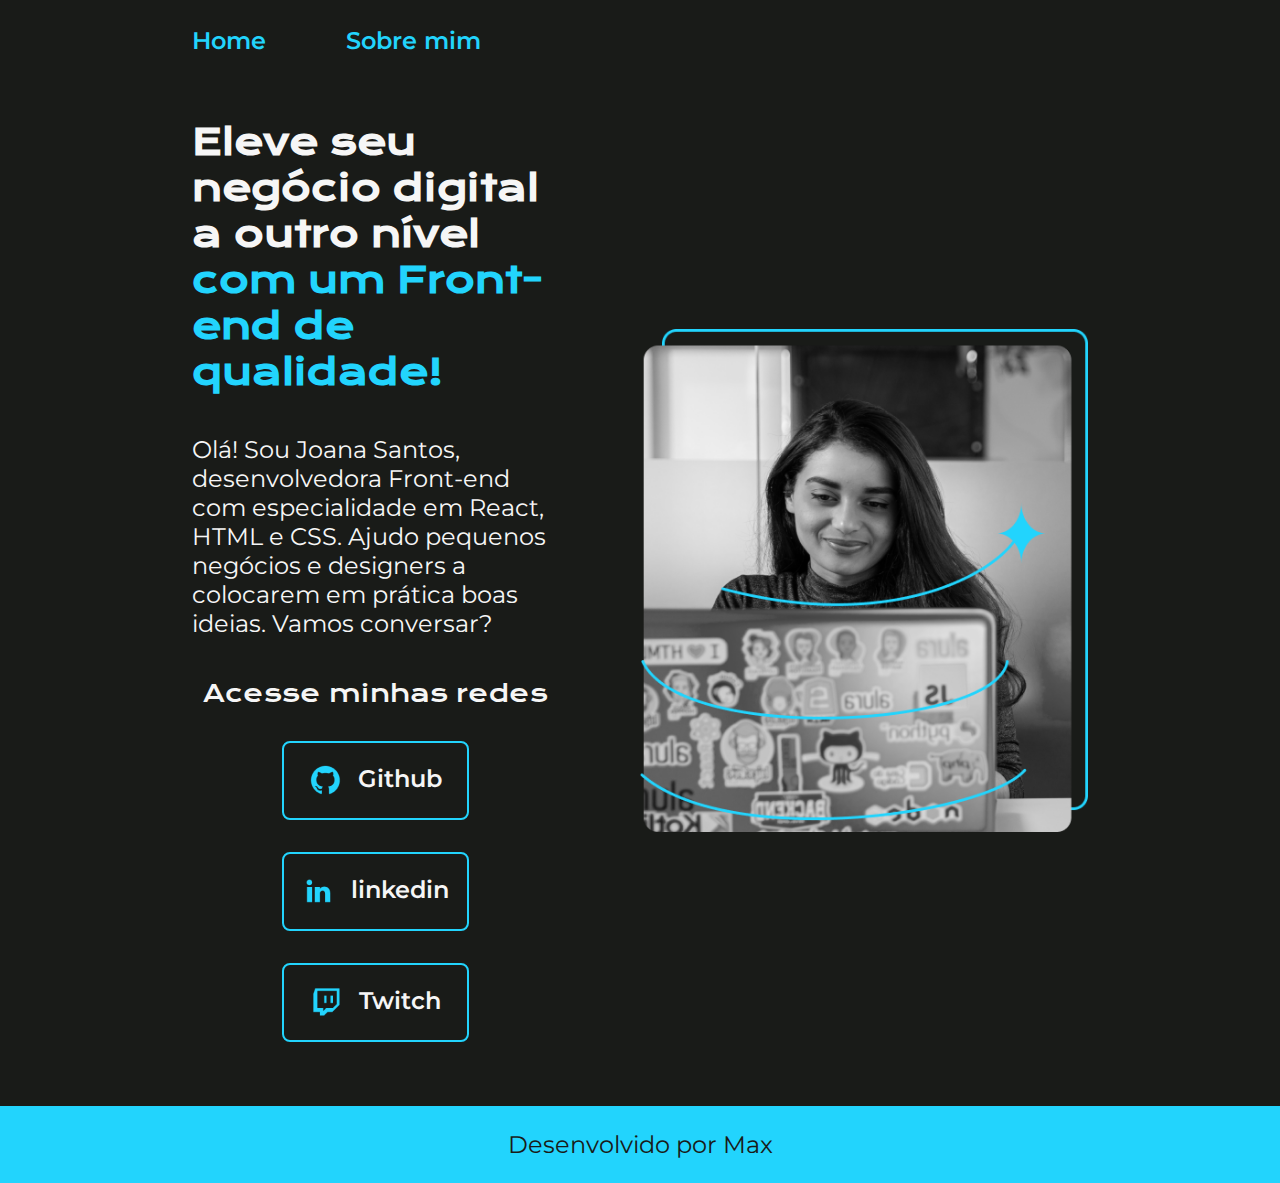
<file: index.html>
<!DOCTYPE html>
<html lang="pt-br">
<head>
    <meta charset="UTF-8">
    <meta http-equiv="X-UA-Compatible" content="IE=edge">
    <meta name="viewport" content="width=device-width, initial-scale=1.0">
    <title>Portifolio da Joanna</title>
    <link rel="stylesheet" href="./Styles/style.css">
</head>
<body>
    <header class="cabecalho">
        <nav class="cabecalho__menu">
            <a class="cabecalho__menu__link" href="index.html">Home</a>
            <a class="cabecalho__menu__link" href="about.html">Sobre mim</a>
        </nav>
    </header>
    <main class="apresentacao">
        <section class="apresentacao__conteudo">
            <h1 class="apresentacao__conteudo__titulo">Eleve seu negócio digital a outro nível<strong 
            class="titulo-destaque"> com um Front-end de qualidade!
            </strong></h1>
            <p class="apresentacao__conteudo__texto">Olá! Sou Joana Santos, desenvolvedora
            Front-end com especialidade em React, HTML e
            CSS. Ajudo pequenos negócios e designers a
            colocarem em prática boas ideias. Vamos
            conversar?</p>
            <div class="apresentacao__links">
                <h2 class="apresentacao__links__subtitulo">Acesse minhas redes</h2>
                <a class="apresentacao__links__navegacao" href="https://github.com">
                    <img src="./assets/github.png">
                    Github
                </a>
                <a class="apresentacao__links__navegacao" href="https://linkedin.com">
                    <img src="./assets/linkedin.png">
                    linkedin
                </a>
                <a class="apresentacao__links__navegacao" href="https://twitch.tv">
                    <img src="./assets/twitch.png">
                    Twitch
                </a>
            </div>
        </section>
        <img class="apresentacao__imagem" src="./assets/imagem.png" alt="Foto da Joana Santos programando">
    </main>
    <footer class="rodape">
        <p>Desenvolvido por Max</p>
    </footer>
</body>

</html>
</file>
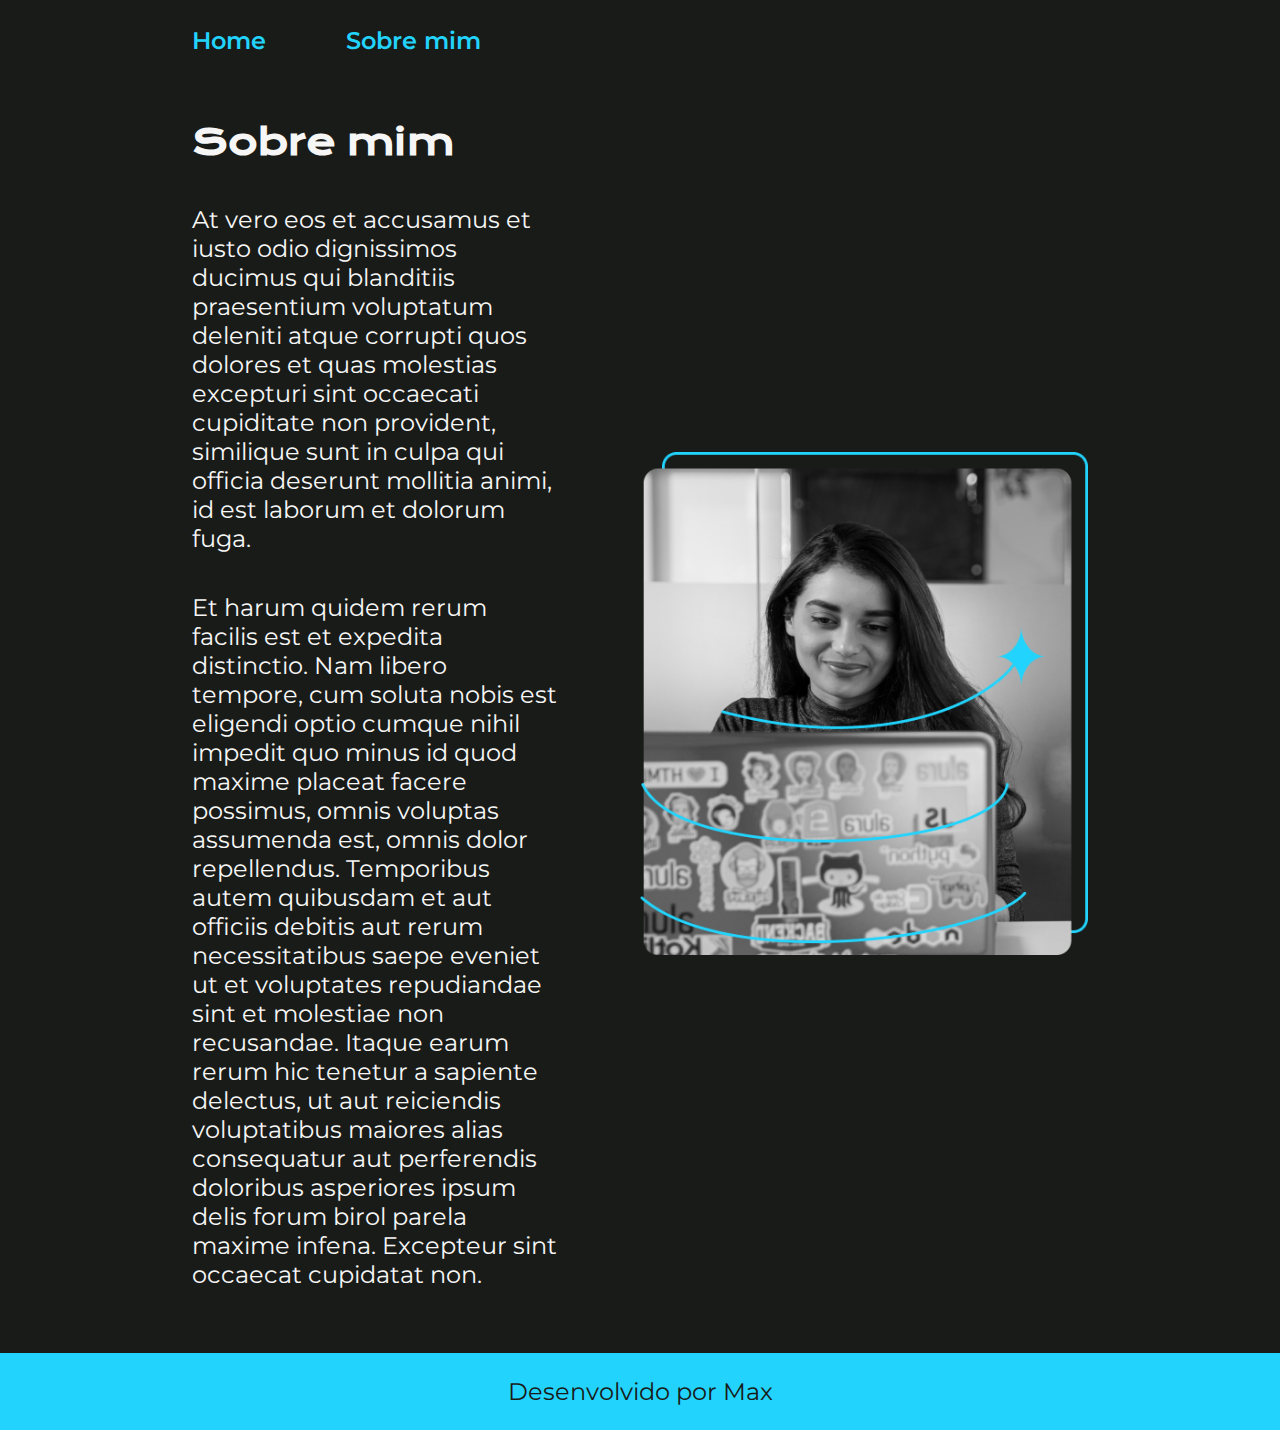
<file: about.html>
<!DOCTYPE html>
<html lang="pt-br">
<head>
    <meta charset="UTF-8">
    <meta name="viewport" content="width=device-width, initial-scale=1.0">
    <title>Sobre mim</title>
    <link rel="stylesheet" href="./Styles/style.css">
</head>
<body>
    <header class="cabecalho">
        <nav class="cabecalho__menu">
            <a class="cabecalho__menu__link" href="index.html">Home</a>
            <a class="cabecalho__menu__link" href="about.html">Sobre mim</a>
        </nav>
    </header>
    <main class="apresentacao">
        <section class="apresentacao__conteudo">
            <h1 class="apresentacao__conteudo__titulo">Sobre mim</h1>
            <p class="apresentacao__conteudo__texto">At vero eos et accusamus et iusto odio dignissimos 
                ducimus qui blanditiis praesentium voluptatum deleniti atque 
                corrupti quos dolores et quas molestias excepturi sint occaecati cupiditate 
                non provident, similique sunt in culpa qui officia deserunt mollitia animi, 
                id est laborum et dolorum fuga.</p>
            <p class="apresentacao__conteudo__texto">Et harum quidem rerum facilis est et expedita distinctio. 
                Nam libero tempore, cum soluta nobis est eligendi optio cumque nihil impedit 
                quo minus id quod maxime placeat facere possimus, omnis voluptas assumenda est, 
                omnis dolor repellendus. Temporibus autem quibusdam et aut officiis debitis aut 
                rerum necessitatibus saepe eveniet ut et voluptates repudiandae sint et molestiae 
                non recusandae. Itaque earum rerum hic tenetur a sapiente delectus, ut aut reiciendis 
                voluptatibus maiores alias consequatur aut perferendis doloribus asperiores ipsum delis 
                forum birol parela maxime infena. Excepteur sint occaecat cupidatat non.</p>
        </section>
        <img class="apresentacao__imagem" src="./assets/imagem.png" alt="Foto da Joana Santos programando">

    </main>
    <footer class="rodape">
        <p>Desenvolvido por Max</p>
    </footer>
</body>
</html>
</file>
<file: Styles/style.css>
@import url('https://fonts.googleapis.com/css2?family=Krona+One&family=Montserrat:wght@400;600&display=swap');

:root {
    --cor-primaria: #191b18;
    --cor-secundaria: #F6F6F6;
    --cor-terciaria: #22D4FD;
    --cor-hove: #272727;

    --fonte-primaria: 'Krona One', sans-serif;
    --fonte-secundaria: 'Montserrat', sans-serif;
}

*{
    margin: 0;
    padding: 0;
}

body{
    box-sizing: border-box;
    background-color: var(--cor-primaria);
    color: var(--cor-secundaria);
}

.cabecalho { 
    padding: 2% 0% 0% 15%;
}

.cabecalho__menu { 
    display: flex;
    gap: 80px;
}

.cabecalho__menu__link {
    font-family: var(--fonte-secundaria);
    font-size: 1.5rem;
    font-weight: 600;
    color: var(--cor-terciaria);
    text-decoration: none;
}

.apresentacao {
    padding: 5% 15%;
    display: flex;
    align-items: center;
    justify-content: space-between;
    gap: 82px;
}

.apresentacao__conteudo{
    width: 50%;
    display: flex;
    flex-direction: column;
    gap: 40px;
}

.apresentacao__conteudo__titulo{
    font-size: 2.25rem;
    font-family: var(--fonte-primaria);
}

.titulo-destaque{
    color: var(--cor-terciaria);
}

.apresentacao__conteudo__texto{
    font-size: 1.5rem;
    font-family: var(--fonte-secundaria);
}

.apresentacao__links{
    display: flex;
    flex-direction: column;
    justify-content: space-between;
    align-items: center;
    gap: 32px;
}

.apresentacao__links__subtitulo {
    font-family: var(--fonte-primaria);
    font-weight: 400;
    font-size: 1.5rem;
}

.apresentacao__links__navegacao {
    display: flex;
    justify-content: center;
    gap: 16px;
    border: 2px solid var(--cor-terciaria);
    width: 50%;
    text-align: center;
    border-radius: 8px;
    font-size: 1.5rem;
    font-weight: 600;
    padding: 21.5px 0;
    text-decoration: none;
    color: var(--cor-secundaria);
    font-family: var(--fonte-secundaria);
}

.apresentacao__links__navegacao:hover{
    background-color: var(--cor-hove);
}

.apresentacao__imagem {
    width: 50%
}

.rodape { 
    padding: 24px;
    color: var(--cor-primaria);
    background-color: var(--cor-terciaria);
    text-align: center;
    font-family: var(--fonte-secundaria);
    font-size: 1.5rem;
    font-weight: 400;
}

@media (max-width: 1200px) {
    .cabecalho { 
        padding: 10%;
    }

    .cabecalho__menu {
        justify-content: center;
    }
    
    .apresentacao {
        flex-direction: column-reverse;
        padding: 5%;
    }

    .apresentacao__conteudo {
        width: auto;
    }


}
</file>
